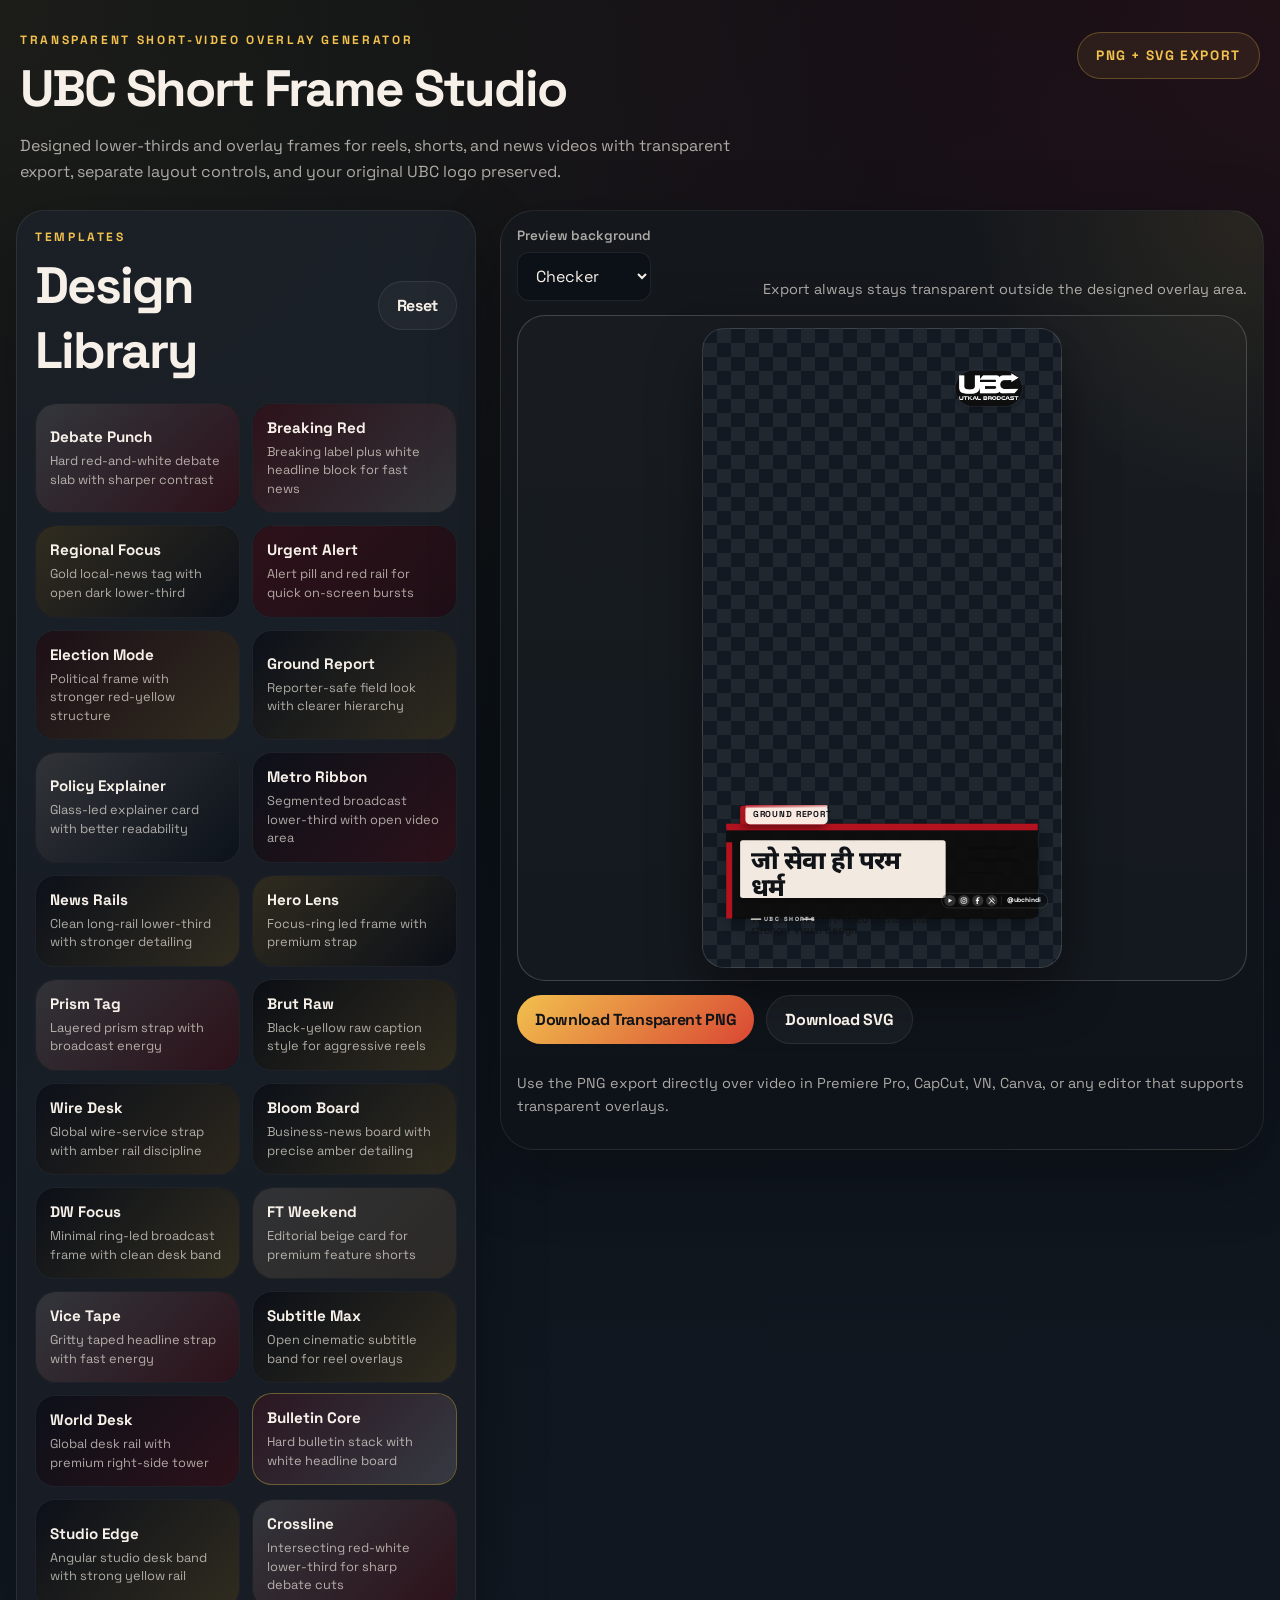
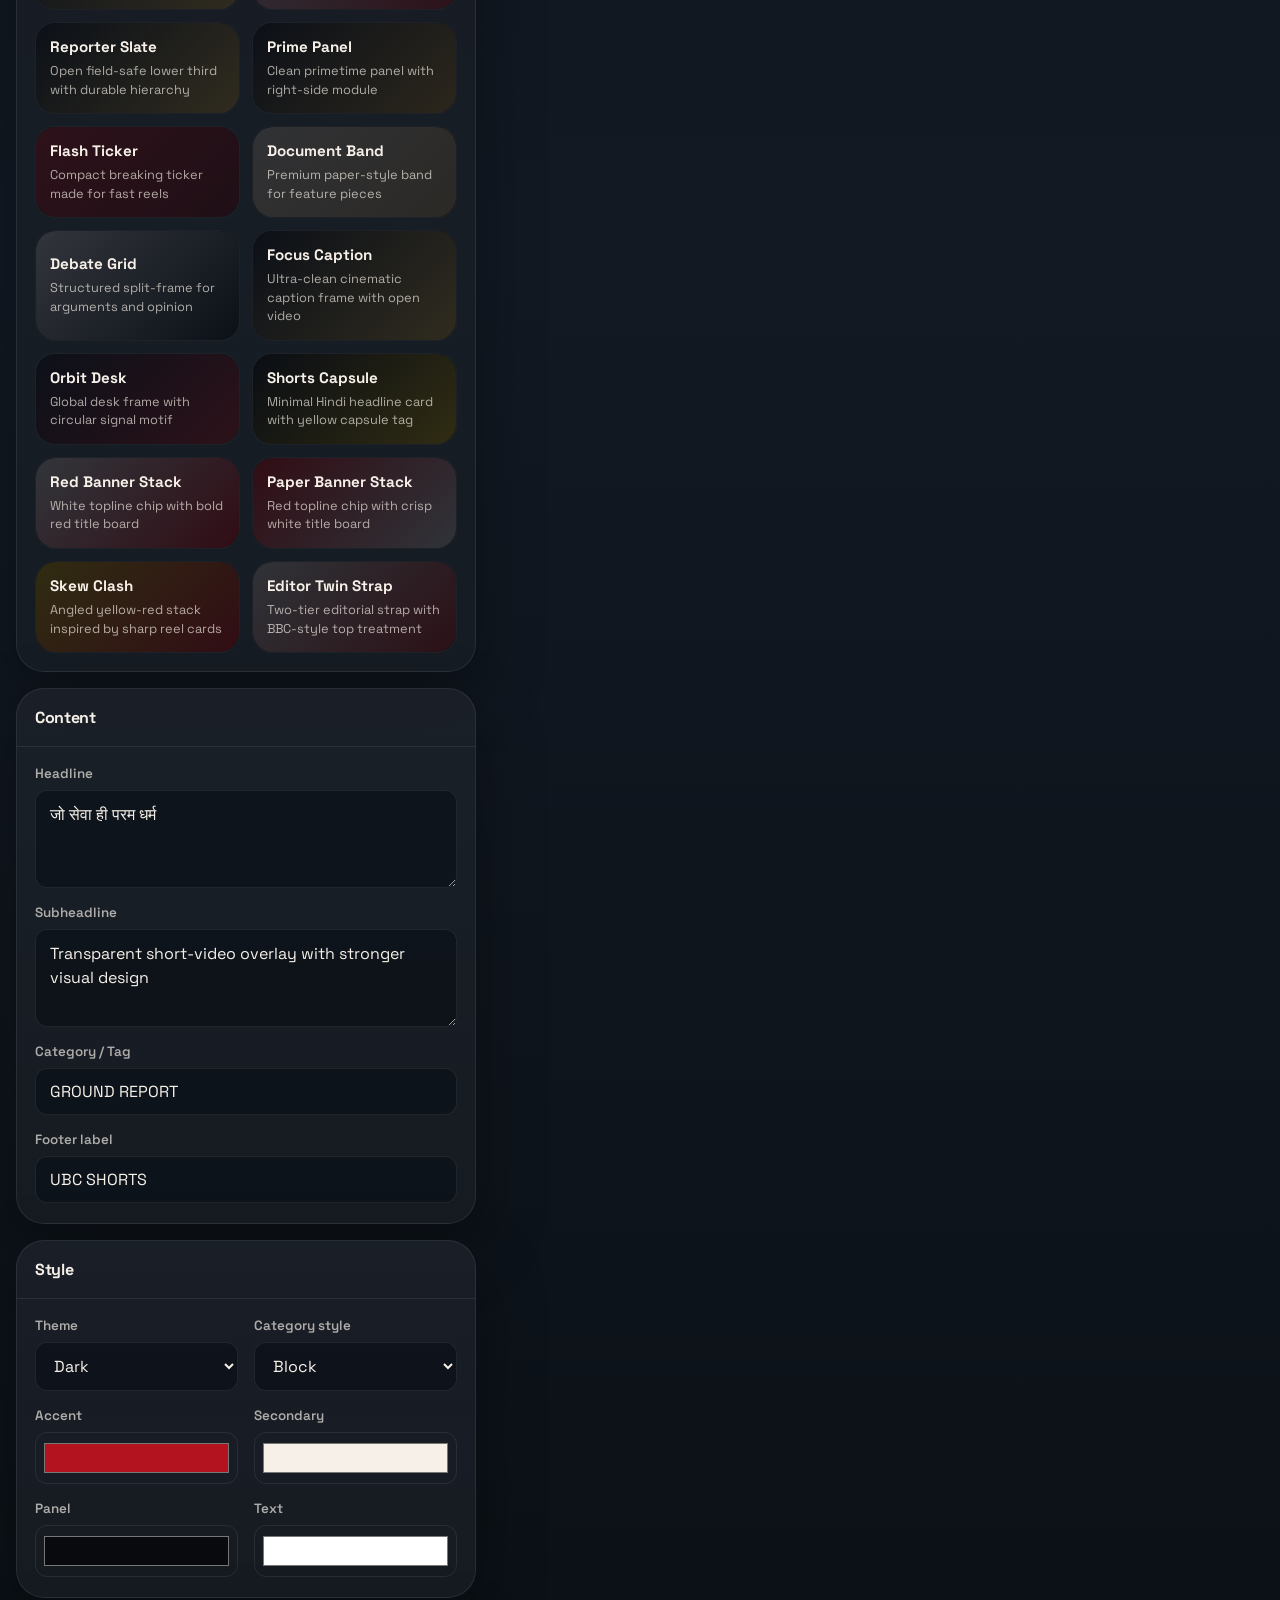
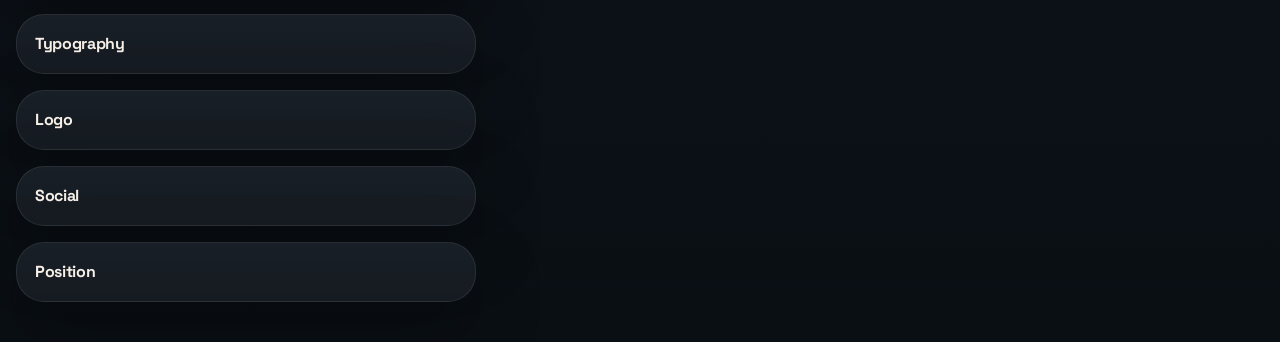
<file: frame-studio/index.html>
<!DOCTYPE html>
<html lang="en">
  <head>
    <meta charset="UTF-8" />
    <meta name="viewport" content="width=device-width, initial-scale=1.0" />
    <title>UBC Short Frame Studio</title>
    <script>
      if (new URLSearchParams(window.location.search).get("embed") === "1") {
        document.documentElement.classList.add("embed-mode");
      }
    </script>
    <link rel="preconnect" href="https://fonts.googleapis.com" />
    <link rel="preconnect" href="https://fonts.gstatic.com" crossorigin />
    <link
      href="https://fonts.googleapis.com/css2?family=Space+Grotesk:wght@400;500;700&family=Hind:wght@400;500;600;700&family=Khand:wght@500;600;700&family=Mukta:wght@400;500;700;800&family=Noto+Sans+Devanagari:wght@400;500;700;800&family=Noto+Serif+Devanagari:wght@400;600;700&family=Teko:wght@400;500;600;700&family=Tiro+Devanagari+Hindi:ital@0;1&display=swap"
      rel="stylesheet"
    />
    <link rel="stylesheet" href="styles.css" />
  </head>
  <body>
    <div class="shell">
      <header class="hero">
        <div>
          <p class="hero__eyebrow">Transparent Short-Video Overlay Generator</p>
          <h1>UBC Short Frame Studio</h1>
          <p class="hero__copy">
            Designed lower-thirds and overlay frames for reels, shorts, and news videos with transparent export,
            separate layout controls, and your original UBC logo preserved.
          </p>
        </div>
        <div class="hero__badge">PNG + SVG export</div>
      </header>

      <main class="workspace">
        <aside class="sidebar">
          <section class="card">
            <div class="card__header">
              <div>
                <p class="card__eyebrow">Templates</p>
                <h2>Design Library</h2>
              </div>
              <button id="resetLayout" class="button button--ghost" type="button">Reset</button>
            </div>
            <div id="templateGrid" class="template-grid"></div>
          </section>

          <details class="card details" open>
            <summary>Content</summary>
            <div class="card__body">
              <label class="field">
                <span>Headline</span>
                <textarea id="headline" rows="3"></textarea>
              </label>
              <label class="field">
                <span>Subheadline</span>
                <textarea id="subheadline" rows="3"></textarea>
              </label>
              <label class="field">
                <span>Category / Tag</span>
                <input id="category" list="categoryPresets" type="text" />
              </label>
              <label class="field">
                <span>Footer label</span>
                <input id="footerText" type="text" />
              </label>
            </div>
          </details>

          <details class="card details" open>
            <summary>Style</summary>
            <div class="card__body card__body--grid">
              <label class="field">
                <span>Theme</span>
                <select id="theme">
                  <option value="dark">Dark</option>
                  <option value="light">Light</option>
                  <option value="hybrid">Hybrid</option>
                </select>
              </label>
              <label class="field">
                <span>Category style</span>
                <select id="categoryStyle">
                  <option value="pill">Pill</option>
                  <option value="slab">Slab</option>
                  <option value="block">Block</option>
                  <option value="outline">Outline</option>
                  <option value="ribbon">Ribbon</option>
                  <option value="skew">Skew</option>
                </select>
              </label>
              <label class="field color-field">
                <span>Accent</span>
                <input id="accentColor" type="color" />
              </label>
              <label class="field color-field">
                <span>Secondary</span>
                <input id="secondaryColor" type="color" />
              </label>
              <label class="field color-field">
                <span>Panel</span>
                <input id="panelColor" type="color" />
              </label>
              <label class="field color-field">
                <span>Text</span>
                <input id="textColor" type="color" />
              </label>
            </div>
          </details>

          <details class="card details">
            <summary>Typography</summary>
            <div class="card__body card__body--grid">
              <label class="field">
                <span>Headline font</span>
                <select id="headlineFont"></select>
              </label>
              <label class="field">
                <span>Subheadline font</span>
                <select id="subheadlineFont"></select>
              </label>
              <label class="field">
                <span>Category font</span>
                <select id="categoryFont"></select>
              </label>
              <label class="field range-field">
                <span>Headline size <strong id="headlineSizeValue"></strong></span>
                <input id="headlineSize" type="range" min="54" max="112" step="2" />
              </label>
              <label class="field range-field">
                <span>Subheadline size <strong id="subheadlineSizeValue"></strong></span>
                <input id="subheadlineSize" type="range" min="24" max="48" step="2" />
              </label>
              <label class="field range-field">
                <span>Logo size <strong id="logoSizeValue"></strong></span>
                <input id="logoSize" type="range" min="90" max="240" step="5" />
              </label>
            </div>
          </details>

          <details class="card details">
            <summary>Logo</summary>
            <div class="card__body card__body--grid">
              <label class="field toggle-field">
                <span>Show logo</span>
                <input id="showLogo" type="checkbox" />
              </label>
              <label class="field">
                <span>Logo background</span>
                <select id="logoStyle">
                  <option value="none">None</option>
                  <option value="capsule">Capsule</option>
                  <option value="rounded">Rounded</option>
                  <option value="circle">Circle</option>
                  <option value="diamond">Diamond</option>
                  <option value="shield">Shield</option>
                  <option value="glow">Glow</option>
                </select>
              </label>
              <label class="field color-field">
                <span>Logo bg color</span>
                <input id="logoBgColor" type="color" />
              </label>
            </div>
          </details>

          <details class="card details">
            <summary>Social</summary>
            <div class="card__body card__body--grid">
              <label class="field toggle-field">
                <span>Show social</span>
                <input id="showSocial" type="checkbox" />
              </label>
              <label class="field">
                <span>Primary platform</span>
                <select id="socialPlatform"></select>
              </label>
              <label class="field">
                <span>Handle / Label</span>
                <input id="socialHandle" type="text" />
              </label>
              <label class="field">
                <span>Icon style</span>
                <select id="socialStyle">
                  <option value="brand">Brand</option>
                  <option value="white">White</option>
                  <option value="mono">Mono</option>
                  <option value="outline">Outline</option>
                </select>
              </label>
              <label class="field color-field">
                <span>Icon color</span>
                <input id="socialColor" type="color" />
              </label>
              <label class="field range-field">
                <span>Icon size <strong id="socialSizeValue"></strong></span>
                <input id="socialSize" type="range" min="22" max="42" step="2" />
              </label>
            </div>
          </details>

          <details class="card details">
            <summary>Position</summary>
            <div class="card__body card__body--grid">
              <label class="field range-field">
                <span>Frame X <strong id="frameOffsetXValue"></strong></span>
                <input id="frameOffsetX" type="range" min="-920" max="920" step="4" />
              </label>
              <label class="field range-field">
                <span>Frame Y <strong id="frameOffsetYValue"></strong></span>
                <input id="frameOffsetY" type="range" min="-1640" max="1640" step="4" />
              </label>
              <label class="field range-field">
                <span>Text X <strong id="textOffsetXValue"></strong></span>
                <input id="textOffsetX" type="range" min="-920" max="920" step="4" />
              </label>
              <label class="field range-field">
                <span>Text Y <strong id="textOffsetYValue"></strong></span>
                <input id="textOffsetY" type="range" min="-1640" max="1640" step="4" />
              </label>
              <label class="field range-field">
                <span>Category X <strong id="categoryOffsetXValue"></strong></span>
                <input id="categoryOffsetX" type="range" min="-920" max="920" step="4" />
              </label>
              <label class="field range-field">
                <span>Category Y <strong id="categoryOffsetYValue"></strong></span>
                <input id="categoryOffsetY" type="range" min="-1640" max="1640" step="4" />
              </label>
              <label class="field range-field">
                <span>Social X <strong id="socialOffsetXValue"></strong></span>
                <input id="socialOffsetX" type="range" min="-920" max="920" step="4" />
              </label>
              <label class="field range-field">
                <span>Social Y <strong id="socialOffsetYValue"></strong></span>
                <input id="socialOffsetY" type="range" min="-1640" max="1640" step="4" />
              </label>
              <label class="field range-field">
                <span>Logo X <strong id="logoOffsetXValue"></strong></span>
                <input id="logoOffsetX" type="range" min="-920" max="920" step="4" />
              </label>
              <label class="field range-field">
                <span>Logo Y <strong id="logoOffsetYValue"></strong></span>
                <input id="logoOffsetY" type="range" min="-1640" max="1640" step="4" />
              </label>
            </div>
          </details>
        </aside>

        <section class="stage">
          <div class="stage__toolbar">
            <label class="field">
              <span>Preview background</span>
              <select id="previewBackground">
                <option value="checker">Checker</option>
                <option value="dark">Dark</option>
                <option value="light">Light</option>
                <option value="warm">Warm</option>
              </select>
            </label>
            <div class="stage__hint">Export always stays transparent outside the designed overlay area.</div>
          </div>

          <div class="stage__frame">
            <div id="previewCanvas" class="preview preview--checker" aria-live="polite"></div>
          </div>

          <div class="stage__actions">
            <button id="downloadPng" class="button" type="button">Download Transparent PNG</button>
            <button id="downloadSvg" class="button button--ghost" type="button">Download SVG</button>
          </div>

          <p class="stage__note">
            Use the PNG export directly over video in Premiere Pro, CapCut, VN, Canva, or any editor that supports
            transparent overlays.
          </p>
        </section>
      </main>
    </div>

    <datalist id="categoryPresets">
      <option value="GROUND REPORT"></option>
      <option value="BREAKING"></option>
      <option value="BIG QUESTION"></option>
      <option value="POLITICAL PULSE"></option>
      <option value="SPECIAL REPORT"></option>
      <option value="ODISHA UPDATE"></option>
      <option value="FACT CHECK"></option>
      <option value="LIVE NOW"></option>
    </datalist>

    <script src="logo-data.js"></script>
    <script src="app.js"></script>
  </body>
</html>
</file>
<file: frame-studio/styles.css>
:root {
  --bg: #0d1116;
  --bg-elevated: rgba(18, 24, 32, 0.9);
  --bg-soft: rgba(255, 255, 255, 0.05);
  --line: rgba(255, 255, 255, 0.08);
  --line-strong: rgba(255, 255, 255, 0.18);
  --text: #f6f0e8;
  --muted: rgba(246, 240, 232, 0.68);
  --accent: #e11d2e;
  --accent-soft: rgba(225, 29, 46, 0.16);
  --shadow: 0 24px 70px rgba(0, 0, 0, 0.32);
  --radius-lg: 28px;
  --radius-md: 18px;
  --radius-sm: 12px;
}

* {
  box-sizing: border-box;
}

body {
  margin: 0;
  min-height: 100vh;
  background:
    radial-gradient(circle at top left, rgba(242, 193, 78, 0.08), transparent 24%),
    radial-gradient(circle at top right, rgba(225, 29, 46, 0.1), transparent 26%),
    linear-gradient(180deg, #0a0f14 0%, #121923 52%, #0a0f14 100%);
  color: var(--text);
  font-family: "Space Grotesk", system-ui, sans-serif;
}

html.embed-mode body {
  min-height: auto;
}

button,
input,
select,
textarea {
  font: inherit;
}

.shell {
  width: min(1500px, calc(100vw - 32px));
  margin: 0 auto;
  padding: 24px 0 40px;
}

html.embed-mode .shell {
  width: min(100vw - 20px, 1500px);
  padding: 16px 0 26px;
}

.hero {
  display: flex;
  justify-content: space-between;
  gap: 24px;
  align-items: flex-start;
  padding: 8px 4px 24px;
}

html.embed-mode .hero {
  display: none;
}

.hero__eyebrow,
.card__eyebrow {
  margin: 0 0 8px;
  color: #f2c14e;
  font-size: 12px;
  font-weight: 700;
  letter-spacing: 0.22em;
  text-transform: uppercase;
}

.hero h1,
.card h2 {
  margin: 0;
  font-size: clamp(2rem, 4vw, 3.3rem);
  letter-spacing: -0.04em;
}

.hero__copy {
  max-width: 760px;
  margin: 12px 0 0;
  color: var(--muted);
  font-size: 1rem;
  line-height: 1.65;
}

.hero__badge {
  flex-shrink: 0;
  padding: 14px 18px;
  border: 1px solid rgba(242, 193, 78, 0.28);
  border-radius: 999px;
  background: rgba(242, 193, 78, 0.08);
  color: #f2c14e;
  font-size: 0.85rem;
  font-weight: 700;
  letter-spacing: 0.12em;
  text-transform: uppercase;
}

.workspace {
  display: grid;
  grid-template-columns: minmax(320px, 460px) minmax(420px, 1fr);
  gap: 24px;
  align-items: start;
}

html.embed-mode .workspace {
  gap: 18px;
}

.sidebar {
  display: grid;
  gap: 16px;
}

.card {
  border: 1px solid var(--line);
  border-radius: var(--radius-lg);
  background:
    linear-gradient(180deg, rgba(255, 255, 255, 0.04), rgba(255, 255, 255, 0.02)),
    var(--bg-elevated);
  box-shadow: var(--shadow);
  overflow: hidden;
}

.card__header,
.card__body {
  padding: 18px 18px 20px;
}

.card__header {
  display: flex;
  justify-content: space-between;
  gap: 16px;
  align-items: center;
}

.card__body {
  display: grid;
  gap: 16px;
}

.card__body--grid {
  grid-template-columns: repeat(2, minmax(0, 1fr));
}

.details summary {
  list-style: none;
  cursor: pointer;
  padding: 18px;
  font-size: 1rem;
  font-weight: 700;
  letter-spacing: -0.02em;
  border-bottom: 1px solid transparent;
}

.details[open] summary {
  border-bottom-color: var(--line);
}

.details summary::-webkit-details-marker {
  display: none;
}

.field {
  display: grid;
  gap: 8px;
}

.field span {
  color: var(--muted);
  font-size: 0.84rem;
  font-weight: 600;
}

.field input[type="text"],
.field select,
.field textarea {
  width: 100%;
  border: 1px solid var(--line);
  border-radius: var(--radius-sm);
  background: rgba(10, 16, 23, 0.7);
  color: var(--text);
  padding: 12px 14px;
  outline: none;
  transition: border-color 150ms ease, background 150ms ease;
}

.field textarea {
  resize: vertical;
  min-height: 92px;
  line-height: 1.5;
}

.field input[type="text"]:focus,
.field select:focus,
.field textarea:focus {
  border-color: rgba(242, 193, 78, 0.46);
  background: rgba(16, 22, 31, 0.92);
}

.color-field input[type="color"] {
  width: 100%;
  min-height: 52px;
  border: 1px solid var(--line);
  border-radius: var(--radius-sm);
  background: transparent;
  padding: 6px;
}

.toggle-field {
  align-content: end;
}

.toggle-field input[type="checkbox"] {
  width: 22px;
  height: 22px;
  accent-color: #f2c14e;
}

.range-field input[type="range"] {
  width: 100%;
  accent-color: #f2c14e;
}

.button {
  border: 0;
  border-radius: 999px;
  padding: 13px 18px;
  background: linear-gradient(135deg, #f2c14e 0%, #d94733 100%);
  color: #101318;
  font-weight: 800;
  letter-spacing: -0.02em;
  cursor: pointer;
}

.button--ghost {
  background: rgba(255, 255, 255, 0.04);
  color: var(--text);
  border: 1px solid var(--line);
}

.template-grid {
  display: grid;
  grid-template-columns: repeat(2, minmax(0, 1fr));
  gap: 12px;
  padding: 0 18px 18px;
}

.template-card {
  position: relative;
  border: 1px solid var(--line);
  border-radius: 20px;
  padding: 14px;
  background: rgba(8, 12, 18, 0.78);
  color: var(--text);
  text-align: left;
  cursor: pointer;
  transition: transform 160ms ease, border-color 160ms ease, background 160ms ease;
}

.template-card::before {
  content: "";
  position: absolute;
  inset: 0;
  border-radius: inherit;
  background: var(--swatch);
  opacity: 0.16;
  pointer-events: none;
}

.template-card:hover,
.template-card.is-active {
  transform: translateY(-2px);
  border-color: rgba(242, 193, 78, 0.42);
  background: rgba(17, 24, 34, 0.95);
}

.template-card strong,
.template-card span {
  position: relative;
  display: block;
}

.template-card strong {
  font-size: 0.95rem;
}

.template-card span {
  margin-top: 6px;
  color: var(--muted);
  font-size: 0.8rem;
  line-height: 1.45;
}

.stage {
  position: sticky;
  top: 12px;
  display: grid;
  gap: 14px;
  border: 1px solid var(--line);
  border-radius: 34px;
  background:
    radial-gradient(circle at top right, rgba(242, 193, 78, 0.09), transparent 24%),
    linear-gradient(180deg, rgba(255, 255, 255, 0.04), rgba(255, 255, 255, 0.02)),
    rgba(10, 14, 20, 0.88);
  box-shadow: var(--shadow);
  padding: 16px;
}

.stage__toolbar {
  display: flex;
  justify-content: space-between;
  gap: 14px;
  align-items: end;
}

.stage__hint,
.stage__note {
  color: var(--muted);
  font-size: 0.9rem;
  line-height: 1.6;
}

.stage__frame {
  border: 1px solid var(--line-strong);
  border-radius: 28px;
  padding: 12px;
  background: rgba(255, 255, 255, 0.025);
}

.preview {
  width: min(100%, 360px);
  aspect-ratio: 9 / 16;
  margin: 0 auto;
  border-radius: 22px;
  overflow: hidden;
  border: 1px solid rgba(255, 255, 255, 0.14);
  box-shadow: 0 24px 54px rgba(0, 0, 0, 0.42);
}

.preview svg {
  display: block;
  width: 100%;
  height: 100%;
}

.preview--checker {
  background:
    linear-gradient(45deg, rgba(255, 255, 255, 0.06) 25%, transparent 25%),
    linear-gradient(-45deg, rgba(255, 255, 255, 0.06) 25%, transparent 25%),
    linear-gradient(45deg, transparent 75%, rgba(255, 255, 255, 0.06) 75%),
    linear-gradient(-45deg, transparent 75%, rgba(255, 255, 255, 0.06) 75%),
    #121922;
  background-size: 28px 28px;
  background-position: 0 0, 0 14px, 14px -14px, -14px 0;
}

.preview--dark {
  background: linear-gradient(180deg, #10161d 0%, #1a2732 100%);
}

.preview--light {
  background: linear-gradient(180deg, #faf5ec 0%, #f1ece1 100%);
}

.preview--warm {
  background:
    radial-gradient(circle at top left, rgba(242, 193, 78, 0.32), transparent 26%),
    linear-gradient(180deg, #2f2218 0%, #11151d 80%);
}

.stage__actions {
  display: flex;
  gap: 12px;
  flex-wrap: wrap;
}

@media (max-width: 1040px) {
  .workspace {
    grid-template-columns: 1fr;
  }

  .stage {
    order: -1;
    position: static;
  }
}

@media (max-width: 720px) {
  .shell {
    width: min(100vw - 20px, 1500px);
    padding-top: 18px;
  }

  .hero,
  .stage__toolbar {
    flex-direction: column;
    align-items: stretch;
  }

  .card__body--grid,
  .template-grid {
    grid-template-columns: 1fr;
  }

  .preview {
    width: min(100%, 390px);
  }
}

@media (max-width: 1040px) {
  html.embed-mode .shell {
    width: min(100vw - 16px, 1500px);
  }
}
</file>
